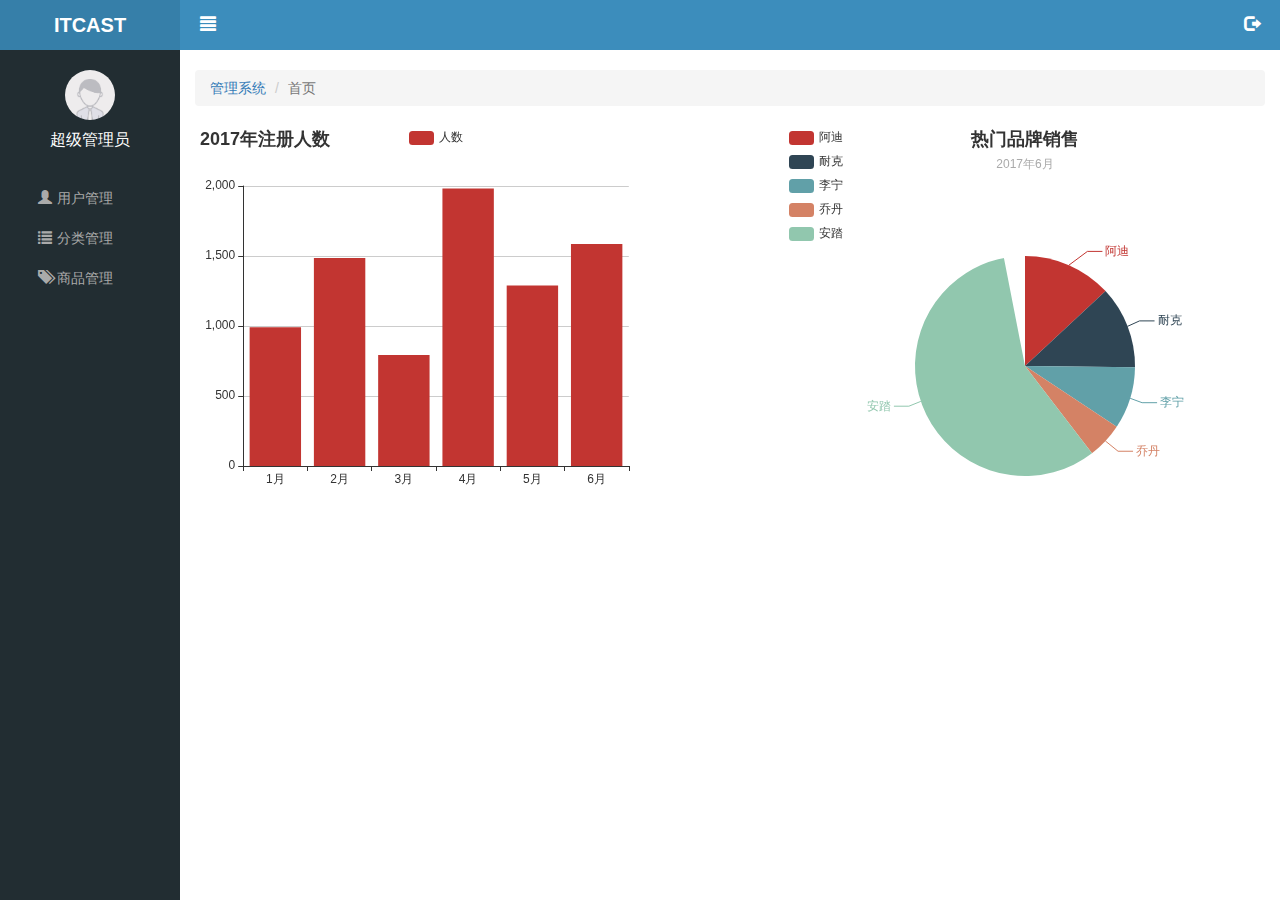
<file: public/back/index.html>
<!DOCTYPE html>
<html>
<head lang="en">
  <meta charset="UTF-8">
  <title>乐淘管理系统--首页</title>
  <link rel="stylesheet" href="lib/bootstrap/css/bootstrap.css"/>
  <link rel="stylesheet" href="lib/bootstrap-validator/css/bootstrapValidator.css">
  <link rel="stylesheet" href="lib/nprogress/nprogress.css">

  <link rel="stylesheet" href="css/common.css"/>
</head>
<body>

  <div class="lt_aside">
    <div class="brand">
      <a href="index.html">ITCAST</a>
    </div>
    <div class="user">
      <img src="./images/default.png" alt="">
      <p>超级管理员</p>
    </div>
    <div class="menu">
      <ul>
        <li class="col-xs-offset-2">
          <a href="user.html">
            <span class="glyphicon glyphicon-user"></span>用户管理
          </a>
        </li>
        <li class="col-xs-offset-2">
          <a href="#">
            <span class="glyphicon glyphicon-list"></span>分类管理
          </a>
          <div class="submenu col-xs-offset-2" style="display: none;">
            <a href="first.html">一级分类</a>
            <a href="second.html">二级分类</a>
          </div>
        </li>
        <li class="col-xs-offset-2">
          <a href="product.html">
            <span class="glyphicon glyphicon-tags"></span>商品管理
          </a>
        </li>
      </ul>
    </div>
  </div>

  <div class="lt_main">
    <div class="top">
      <a href="javascript:;" class="pull-left btn_menu">
          <span class="glyphicon glyphicon-align-justify"></span>
      </a>
      <a href="javascript:;" class="pull-right btn_logout">
          <span class="glyphicon glyphicon-log-out"></span>
      </a>
    </div>
    <div class="container-fluid">
        <ol class="breadcrumb">
            <li><a href="#">管理系统</a></li>
            <li class="active">首页</li>
          </ol>
        <div class="content">
      <div class="pic_left pull-left"></div>
      <div class="pic_right pull-right"></div>
    </div>  
    </div>
    
  </div>
   
  <div class="modal fade" tabindex="-1" id="logoutModal">
      <div class="modal-dialog">
        <div class="modal-content">
          <div class="modal-header">
            <button type="button" class="close" data-dismiss="modal"><span>&times;</span></button>
            <h4 class="modal-title">温馨提示</h4>
          </div>
          <div class="modal-body">
              <p class="text-danger">
                  <span class="glyphicon glyphicon-info-sign"></span>
                  您确定要退出后台管理系统吗？
                </p>
          </div>
          <div class="modal-footer">
            <button type="button" class="btn btn-default" data-dismiss="modal">取消</button>
            <button type="button" class="btn btn-primary btn_confirm">确定</button>
          </div>
        </div>
      </div>
    </div>

<script src="lib/jquery/jquery.js"></script>
<script src="lib/bootstrap/js/bootstrap.js"></script>
<script src="lib/bootstrap-validator/js/bootstrapValidator.min.js"></script>
<script src="lib/echarts/echarts.min.js"></script>


<script src="js/common.js"></script>
<script src="js/index.js"></script>
</body>
</html>
</file>
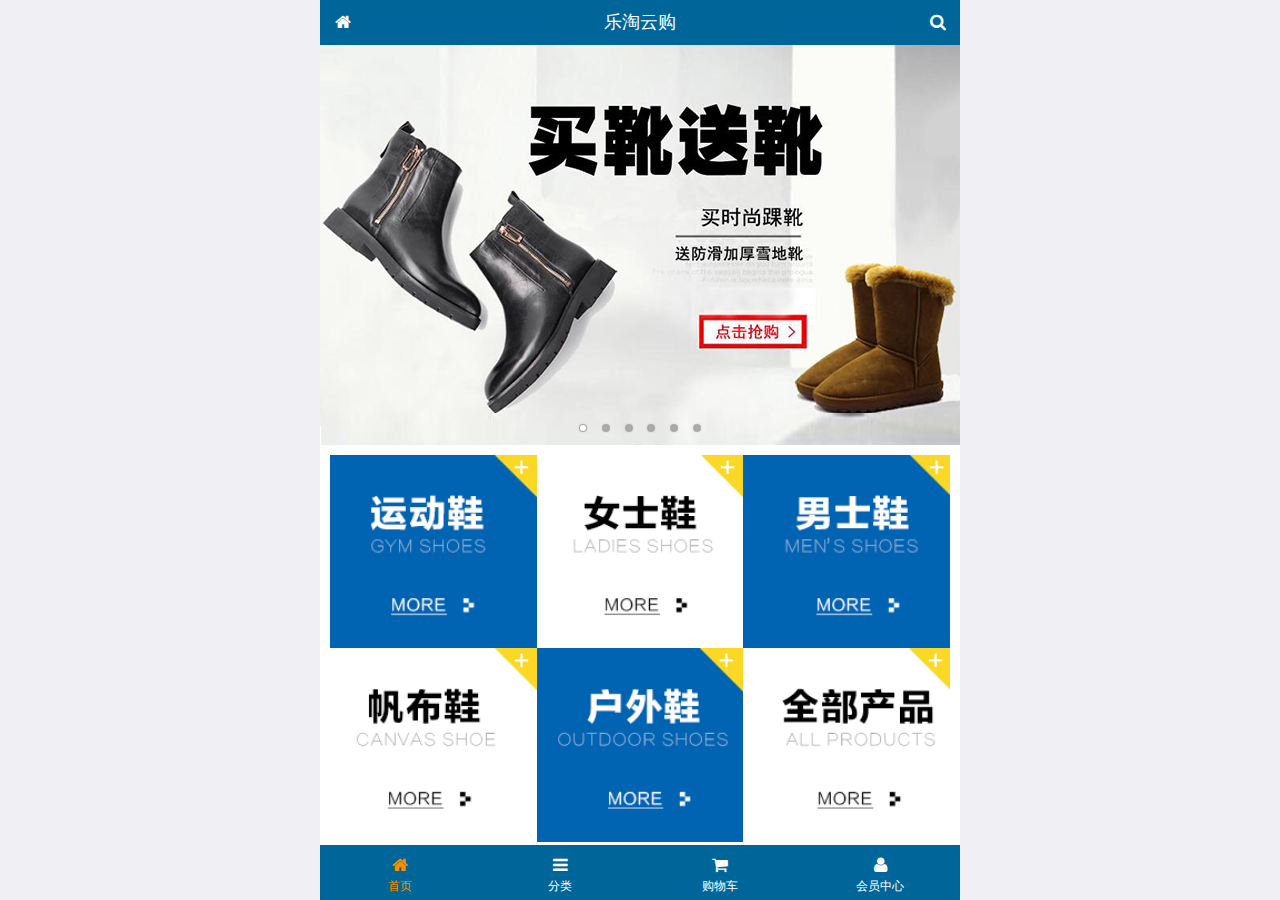
<file: public/front/index.html>
<!DOCTYPE html>
<html lang="en">
<head>
    <meta charset="UTF-8">
    <meta name="viewport" content="width=device-width, initial-scale=1.0">
    <meta http-equiv="X-UA-Compatible" content="ie=edge">
    <title>乐淘商城---首页</title>
    <link rel="icon" href="favicon.ico" type="image/x-icon">
    <link rel="stylesheet" href="lib/mui/css/mui.css">
    <link rel="stylesheet" href="lib/fa/css/font-awesome.css">
    <link rel="stylesheet" href="css/common.css">
    <link rel="stylesheet" href="css/index.css">
</head>
<body>
    <div class="lt_container">
        <!-- 顶部通栏 -->
        <div class="lt_header">
            <a href="index.html" class="icon_left">
                <span class="fa fa-home"></span>
            </a>
            <h4>乐淘云购</h4>
            <a href="search.html" class="icon_right">
                <span class="fa fa-search"></span>
            </a>
        </div>

        <!-- 中间内容部分 -->
        <div class="lt_content">
            <div class="mui-scroll-wrapper">
                <div class="mui-scroll">
                    <!-- 轮播图部分 -->
                    <div class="mui-slider">
                        <div class="mui-slider-group mui-slider-loop">
                            <div class="mui-slider-item mui-slider-item-duplicate"><a href="#"><img src="images/banner6.png"></a></div>
                            <div class="mui-slider-item"><a href="#"><img src="images/banner1.png"></a></div>
                            <div class="mui-slider-item"><a href="#"><img src="images/banner2.png"></a></div> 
                            <div class="mui-slider-item"><a href="#"><img src="images/banner3.png"></a></div>
                            <div class="mui-slider-item"><a href="#"><img src="images/banner4.png"></a></div>  
                            <div class="mui-slider-item"><a href="#"><img src="images/banner5.png"></a></div> 
                            <div class="mui-slider-item"><a href="#"><img src="images/banner6.png"></a></div>   
                            <div class="mui-slider-item mui-slider-item-duplicate"><a href="#"><img src="images/banner1.png"></a></div>
                        </div>
                        <div class="mui-slider-indicator">
                            <div class="mui-indicator mui-active"></div>
                            <div class="mui-indicator"></div>
                            <div class="mui-indicator"></div>
                            <div class="mui-indicator"></div>
                            <div class="mui-indicator"></div>
                            <div class="mui-indicator"></div>
                        </div>
                    </div>
                    <!-- 导航栏 -->
                    <div class="nav">
                        <ul class="mui-clearfix">
                            <li><a href="#"><img src="images/nav1.png" alt=""></a></li>
                            <li><a href="#"><img src="images/nav2.png" alt=""></a></li>
                            <li><a href="#"><img src="images/nav3.png" alt=""></a></li>
                            <li><a href="#"><img src="images/nav4.png" alt=""></a></li>
                            <li><a href="#"><img src="images/nav5.png" alt=""></a></li>
                            <li><a href="#"><img src="images/nav6.png" alt=""></a></li>
                        </ulclass>
                    </div>
                    <!-- 商品列表 -->
                    <div class="product">
                        <a href="#" class="item">
                            <img src="images/product.jpg" alt="">
                            <p class="mui-ellipsis-2">adidas阿迪达斯 男式 场下休闲篮球鞋S83700 adidas阿迪达斯 男式</p>
                            <p>
                                <span class="price">&yen;560</span>
                                <span class="oldPrice">&yen;580</span>
                            </p>
                            <button class="mui-btn-blue">立即购买</button>
                        </a>
                        <a href="#" class="item">
                            <img src="images/product.jpg" alt="">
                            <p class="mui-ellipsis-2">adidas阿迪达斯 男式 场下休闲篮球鞋S83700 adidas阿迪达斯 男式</p>
                            <p>
                                <span class="price">&yen;560</span>
                                <span class="oldPrice">&yen;580</span>
                            </p>
                            <button class="mui-btn-blue">立即购买</button>
                        </a>
                        <a href="#" class="item">
                            <img src="images/product.jpg" alt="">
                            <p class="mui-ellipsis-2">adidas阿迪达斯 男式 场下休闲篮球鞋S83700 adidas阿迪达斯 男式</p>
                            <p>
                                <span class="price">&yen;560</span>
                                <span class="oldPrice">&yen;580</span>
                            </p>
                            <button class="mui-btn-blue">立即购买</button>
                        </a>
                        <a href="#" class="item">
                            <img src="images/product.jpg" alt="">
                            <p class="mui-ellipsis-2">adidas阿迪达斯 男式 场下休闲篮球鞋S83700 adidas阿迪达斯 男式</p>
                            <p>
                                <span class="price">&yen;560</span>
                                <span class="oldPrice">&yen;580</span>
                                        </p>
                            <button class="mui-btn-blue">立即购买</button>
                        </a>
                    </div>
                </div>
            </div>
        </div>

        <!-- 底部固定栏 -->
        <div class="lt_footer">
            <ul class="mui-clearfix">
                <li class="active">
                    <a href="index.html">
                        <span class="fa fa-home"></span>
                        <p>首页</p>
                    </a>
                </li>
                <li>
                    <a href="category.html">
                        <span class="fa fa-bars"></span>
                        <p>分类</p>
                    </a>
                </li>
                <li>
                    <a href="shoppingcart.html">
                        <span class="fa fa-shopping-cart"></span>
                        <p>购物车</p>
                    </a>
                </li>
                <li>
                    <a href="userinfo.html">
                        <span class="fa fa-user"></span>
                        <p>会员中心</p>
                    </a>
                </li>
            </ul>
        </div>
    </div>
    
    <script src="lib/mui/js/mui.js"></script>

    <script src="js/common.js"></script>
</body>
</html>
</file>
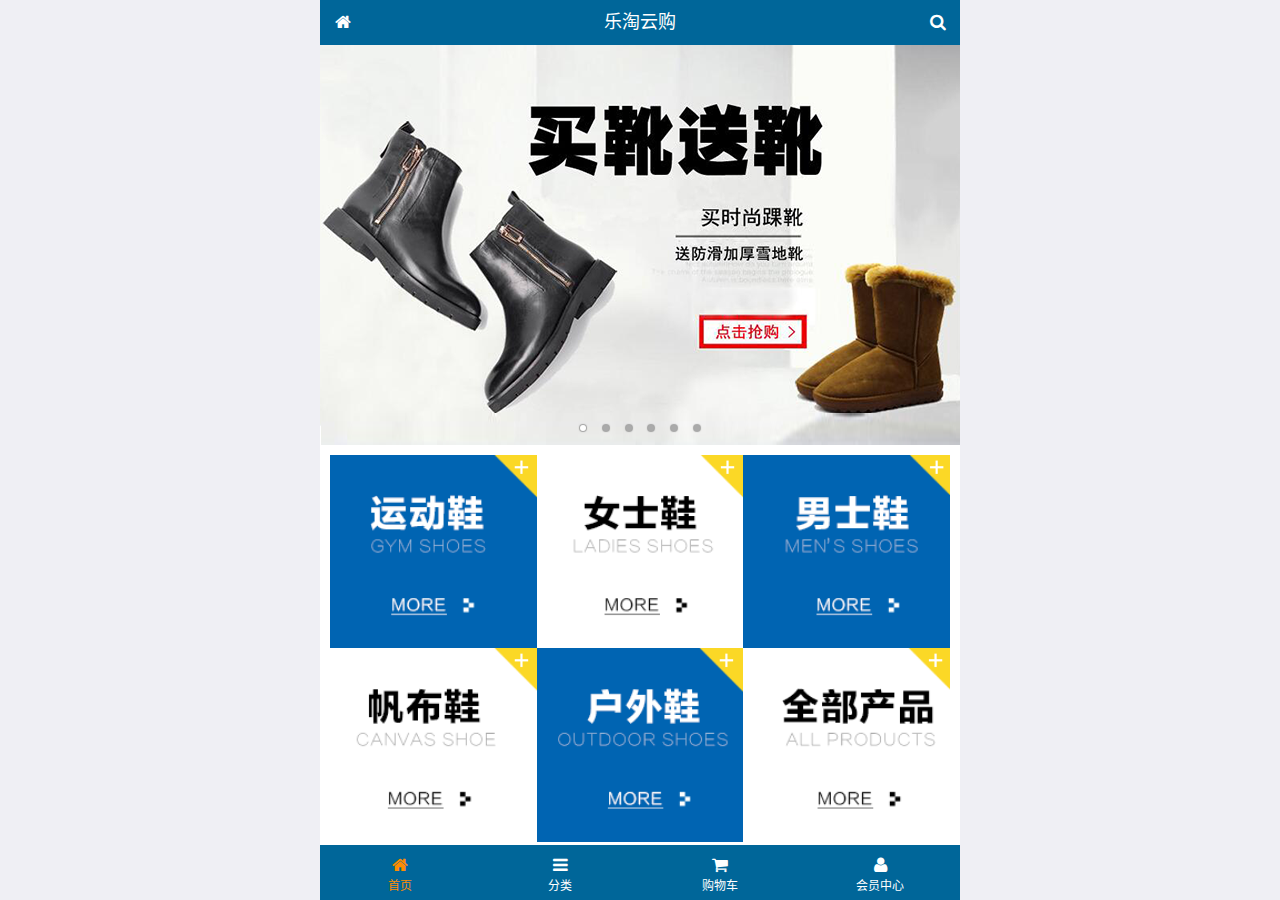
<file: public/front1/index.html>
<!DOCTYPE html>
<html lang="zh-CN">
<head>
  <meta charset="UTF-8">
  <meta name="viewport"
        content="width=device-width, user-scalable=no, initial-scale=1.0, maximum-scale=1.0, minimum-scale=1.0">
  <title>乐淘商城-首页</title>
  <link rel="icon" href="favicon.ico" type="image/x-icon">

  <link rel="stylesheet" href="lib/mui/css/mui.css">
  <link rel="stylesheet" href="lib/fa/css/font-awesome.css">
  <link rel="stylesheet" href="css/common.css">
  <link rel="stylesheet" href="css/index.css">

</head>
<body>


<div class="lt_container">
  <div class="lt_header">
  
    <a href="index.html" class="icon_left"><span class="fa fa-home"></span></a>
    <h4>乐淘云购</h4>
    <a href="search.html" class="icon_right"><span class="fa fa-search"></span></a>
  </div>

  <div class="lt_content">

    <!--mui-scroll-wrapper-->
    <div class="mui-scroll-wrapper">
      <div class="mui-scroll">
        <!--这里放置真实显示的DOM内容-->

        <!--轮播图-->
        <div class="mui-slider">
          <div class="mui-slider-group mui-slider-loop">
            <div class="mui-slider-item mui-slider-item-duplicate"><a href="#"><img src="images/banner6.png" /></a></div>
            <div class="mui-slider-item"><a href="#"><img src="images/banner1.png" /></a></div>
            <div class="mui-slider-item"><a href="#"><img src="images/banner2.png" /></a></div>
            <div class="mui-slider-item"><a href="#"><img src="images/banner3.png" /></a></div>
            <div class="mui-slider-item"><a href="#"><img src="images/banner4.png" /></a></div>
            <div class="mui-slider-item"><a href="#"><img src="images/banner5.png" /></a></div>
            <div class="mui-slider-item"><a href="#"><img src="images/banner6.png" /></a></div>
            <div class="mui-slider-item mui-slider-item-duplicate"><a href="#"><img src="images/banner1.png" /></a></div>
          </div>
          <!--小圆点-->
          <div class="mui-slider-indicator">
            <div class="mui-indicator mui-active"></div>
            <div class="mui-indicator"></div>
            <div class="mui-indicator"></div>
            <div class="mui-indicator"></div>
            <div class="mui-indicator"></div>
            <div class="mui-indicator"></div>
          </div>
        </div>


        <!--导航-->
        <div class="lt_nav">
          <ul class="mui-clearfix">
            <li><a href="#"><img src="images/nav1.png" alt=""></a></li>
            <li><a href="#"><img src="images/nav2.png" alt=""></a></li>
            <li><a href="#"><img src="images/nav3.png" alt=""></a></li>
            <li><a href="#"><img src="images/nav4.png" alt=""></a></li>
            <li><a href="#"><img src="images/nav5.png" alt=""></a></li>
            <li><a href="#"><img src="images/nav6.png" alt=""></a></li>
          </ul>
        </div>


        <!--商品区-->
        <div class="lt_product">
          <a href="#" class="item">
            <img src="images/product.jpg" alt="">
            <p class="mui-ellipsis-2">adidas阿迪达斯 男式 场下休闲篮球鞋S83700 adidas阿迪达斯 男式</p>
            <p>
              <span class="price">&yen;560</span>
              <span class="oldPrice">&yen;580</span>
            </p>
            <button class="mui-btn-blue">立即购买</button>
          </a>
          <a href="#" class="item">
            <img src="images/product.jpg" alt="">
            <p class="mui-ellipsis-2">adidas阿迪达斯 男式 场下休闲篮球鞋S83700 adidas阿迪达斯 男式</p>
            <p>
              <span class="price">&yen;560</span>
              <span class="oldPrice">&yen;580</span>
            </p>
            <button class="mui-btn-blue">立即购买</button>
          </a>
          <a href="#" class="item">
            <img src="images/product.jpg" alt="">
            <p class="mui-ellipsis-2">adidas阿迪达斯 男式 场下休闲篮球鞋S83700 adidas阿迪达斯 男式</p>
            <p>
              <span class="price">&yen;560</span>
              <span class="oldPrice">&yen;580</span>
            </p>
            <button class="mui-btn-blue">立即购买</button>
          </a>
          <a href="#" class="item">
            <img src="images/product.jpg" alt="">
            <p class="mui-ellipsis-2">adidas阿迪达斯 男式 场下休闲篮球鞋S83700 adidas阿迪达斯 男式</p>
            <p>
              <span class="price">&yen;560</span>
              <span class="oldPrice">&yen;580</span>
            </p>
            <button class="mui-btn-blue">立即购买</button>
          </a>
        </div>


      </div>
    </div>



  </div>


  <div class="lt_footer">
    <ul class="mui-clearfix">
      <li class="now">
        <a href="index.html">
          <span class="fa fa-home"></span>
          <p>首页</p>
        </a>
      </li>
      <li>
        <a href="category.html">
          <span class="fa fa-bars"></span>
          <p>分类</p>
        </a>
      </li>
      <li>
        <a href="cart.html">
          <span class="fa fa-shopping-cart"></span>
          <p>购物车</p>
        </a>
      </li>
      <li>
        <a href="user.html">
          <span class="fa fa-user"></span>
          <p>会员中心</p>
        </a>
      </li>
    </ul>
  </div>
</div>


<script src="lib/mui/js/mui.js"></script>
<script src="js/common.js"></script>

</body>
</html>
</file>
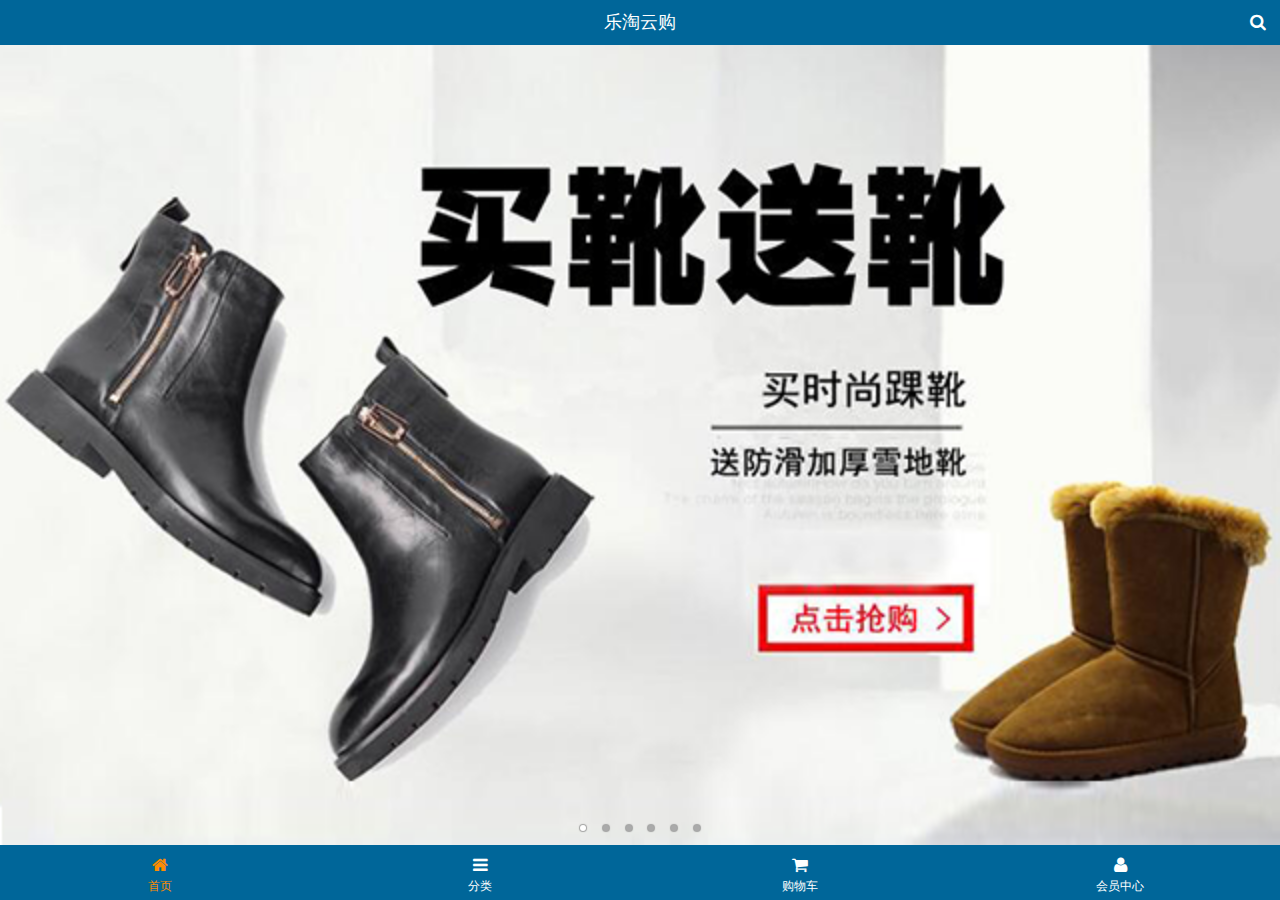
<file: public/mobile/index.html>
<!DOCTYPE html>
<html>
<head lang="en">
    <meta charset="UTF-8">
    <meta name="viewport" content="width=device-width,initial-scale=1.0,user-scalable=0"/>
    <title>乐淘首页</title>
    <link type="image/x-icon" rel="shortcut icon" href="images/favicon.ico">
    <link rel="stylesheet" href="assets/mui/css/mui.css"/>
    <link rel="stylesheet" href="assets/fa/css/font-awesome.min.css"/>
    <link rel="stylesheet" href="css/common.css"/>
    <link rel="stylesheet" href="css/index.css"/>
</head>
<body>
    <div class="lt_container">
        <header class="lt_topBar">
            <h3>乐淘云购</h3>
            <a class="btn_right" href="search.html"><span class="fa fa-search"></span></a>
        </header>
        <div class="lt_content">
            <div class="lt_wrapper">
                <div class="mui-scroll-wrapper">
                    <div class="mui-scroll">
                        <!--轮播图-->
                        <div class="mui-slider">
                            <div class="mui-slider-group mui-slider-loop">
                                <div class="mui-slider-item mui-slider-item-duplicate"><a href="#"><img src="images/banner6.png" /></a></div>
                                <div class="mui-slider-item mui-active"><a href="#"><img src="images/banner1.png" /></a></div>
                                <div class="mui-slider-item"><a href="#"><img src="images/banner2.png" /></a></div>
                                <div class="mui-slider-item"><a href="#"><img src="images/banner3.png" /></a></div>
                                <div class="mui-slider-item"><a href="#"><img src="images/banner4.png" /></a></div>
                                <div class="mui-slider-item"><a href="#"><img src="images/banner5.png" /></a></div>
                                <div class="mui-slider-item"><a href="#"><img src="images/banner6.png" /></a></div>
                                <div class="mui-slider-item mui-slider-item-duplicate"><a href="#"><img src="images/banner1.png" /></a></div>
                            </div>
                            <div class="mui-slider-indicator">
                                <div class="mui-indicator mui-active"></div>
                                <div class="mui-indicator"></div>
                                <div class="mui-indicator"></div>
                                <div class="mui-indicator"></div>
                                <div class="mui-indicator"></div>
                                <div class="mui-indicator"></div>
                            </div>
                        </div>
                        <!--导航栏-->
                        <nav class="lt_nav">
                            <a href="#"><img src="images/nav1.png" alt=""/></a>
                            <a href="#"><img src="images/nav2.png" alt=""/></a>
                            <a href="#"><img src="images/nav3.png" alt=""/></a>
                            <a href="#"><img src="images/nav4.png" alt=""/></a>
                            <a href="#"><img src="images/nav5.png" alt=""/></a>
                            <a href="#"><img src="images/nav6.png" alt=""/></a>
                        </nav>
                        <!--商品区块-->
                        <div class="lt_product">
                            <a class="item" href="#">
                                <img src="images/product.jpg" alt=""/>
                                <span class="mui-ellipsis-2 mui-text-left">adidas阿迪达斯 男式 场下休闲篮球鞋S83700 </span>
                                <p><span>&yen;560.00</span> <span>&yen;560.00</span></p>
                                <button class="mui-btn-blue">立即购买</button>
                            </a>
                            <a class="item" href="#">
                                <img src="images/product.jpg" alt=""/>
                                <span class="mui-ellipsis-2 mui-text-left">adidas阿迪达斯 男式 场下休闲篮球鞋S83700 </span>
                                <p><span>&yen;560.00</span> <span>&yen;560.00</span></p>
                                <button class="mui-btn-blue">立即购买</button>
                            </a>
                            <a class="item" href="#">
                                <img src="images/product.jpg" alt=""/>
                                <span class="mui-ellipsis-2 mui-text-left">adidas阿迪达斯 男式 场下休闲篮球鞋S83700 </span>
                                <p><span>&yen;560.00</span> <span>&yen;560.00</span></p>
                                <button class="mui-btn-blue">立即购买</button>
                            </a>
                            <a class="item" href="#">
                                <img src="images/product.jpg" alt=""/>
                                <span class="mui-ellipsis-2 mui-text-left">adidas阿迪达斯 男式 场下休闲篮球鞋S83700 </span>
                                <p><span>&yen;560.00</span> <span>&yen;560.00</span></p>
                                <button class="mui-btn-blue">立即购买</button>
                            </a>
                        </div>
                    </div>
                </div>
            </div>
        </div>
        <footer class="lt_tabBar">
            <ul>
                <li class="now"><a href="index.html"><span class="fa fa-home"></span><p>首页</p></a></li>
                <li><a href="category.html"><span class="fa fa-bars"></span><p>分类</p></a></li>
                <li><a href="cart.html"><span class="fa fa-shopping-cart"></span><p>购物车</p></a></li>
                <li><a href="user/index.html"><span class="fa fa-user"></span><p>会员中心</p></a></li>
            </ul>
        </footer>
    </div>
<script src="assets/mui/js/mui.js"></script>
<script src="js/common.js"></script>
<script src="js/index.js"></script>
</body>
</html>
</file>
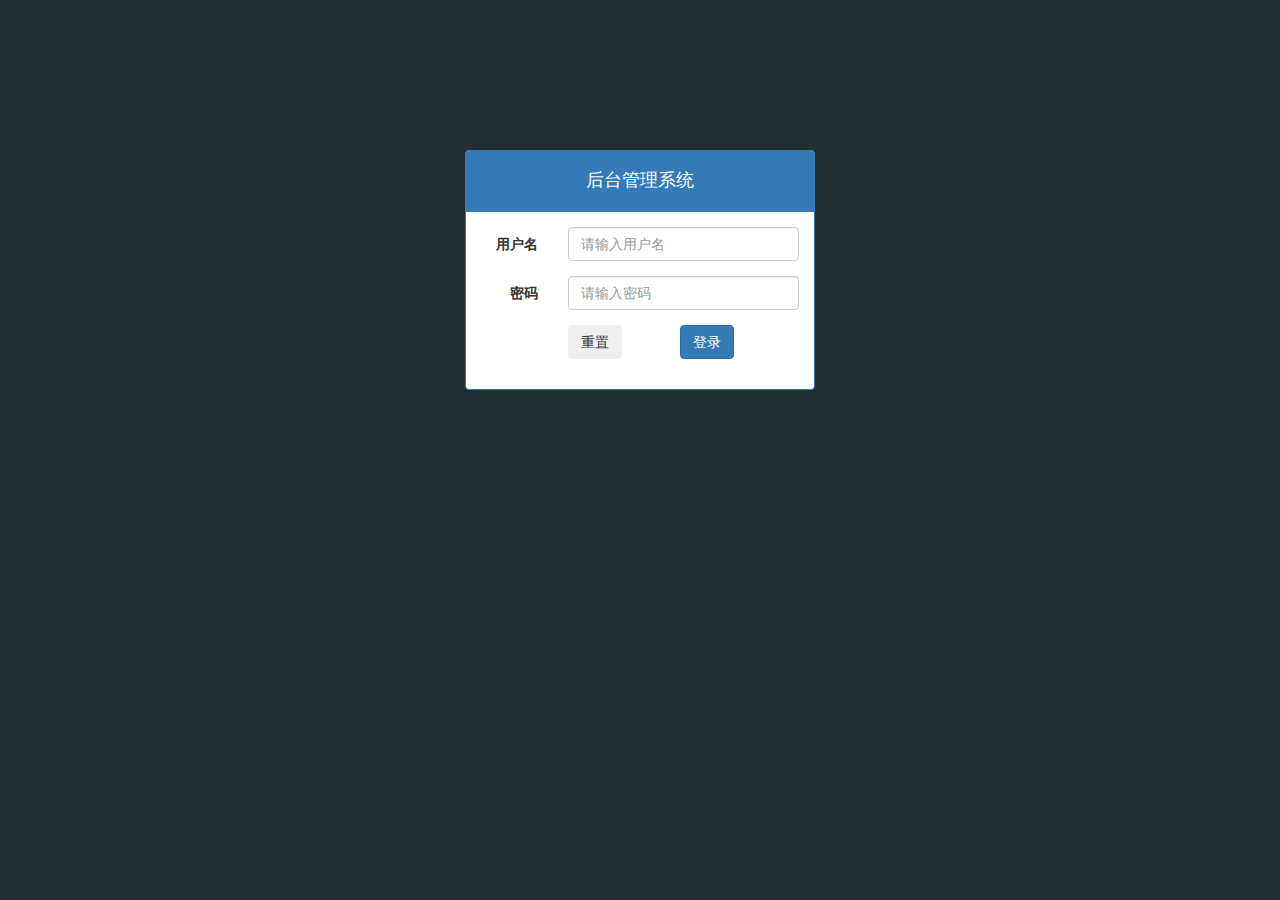
<file: public/back/login.html>
<!DOCTYPE html>
<html>
<head lang="en">
  <meta charset="UTF-8">
  <meta name="viewport"
        content="width=device-width, user-scalable=no, initial-scale=1.0, maximum-scale=1.0, minimum-scale=1.0"/>
  <title>乐淘管理系统--登录</title>
  <link rel="stylesheet" href="lib/bootstrap/css/bootstrap.css"/>
  <link rel="stylesheet" href="lib/bootstrap-validator/css/bootstrapValidator.css">
  <link rel="stylesheet" href="lib/nprogress/nprogress.css">
  <link rel="stylesheet" href="css/common.css"/>
</head>
<body class="login_bg">
    <div class="container">
        <div class="col-md-4 col-md-offset-4">
         <div class="panel panel-primary  mt_150">
            <div class="panel-heading">
              <h4>后台管理系统</h4>
            </div>
            <div class="panel-body">
              <form class="form-horizontal">
                <div class="form-group">
                  <label for="username" class="col-sm-3 control-label">用户名</label>
                  <div class="col-sm-9">
                    <input type="text" name="username" class="form-control" id="username" autocomplete="off" placeholder="请输入用户名">
                  </div>
                </div>
                <div class="form-group">
                  <label for="userpass" class="col-sm-3 control-label">密码</label>
                  <div class="col-sm-9">
                    <input type="password" name="password" class="form-control" id="userpass" autocomplete="off" placeholder="请输入密码">
                  </div>
                </div>
                <div class="form-group">
                  <div class="col-sm-offset-3 col-sm-9">
                    <button type="reset" class="btn pull-left">重置</button>
                    <button type="submit" class="btn btn-primary col-sm-offset-3">登录</button>
                  </div>
                </div>
              </form>
            </div>
          </div>
        </div>
      </div>
    </div>


<script src="lib/jquery/jquery.js"></script>
<script src="lib/bootstrap/js/bootstrap.js"></script>
<script src="lib/bootstrap-validator/js/bootstrapValidator.min.js"></script>
<script src="js/common.js"></script>
<script src="js/login.js"></script>
</body>
</html>
</file>
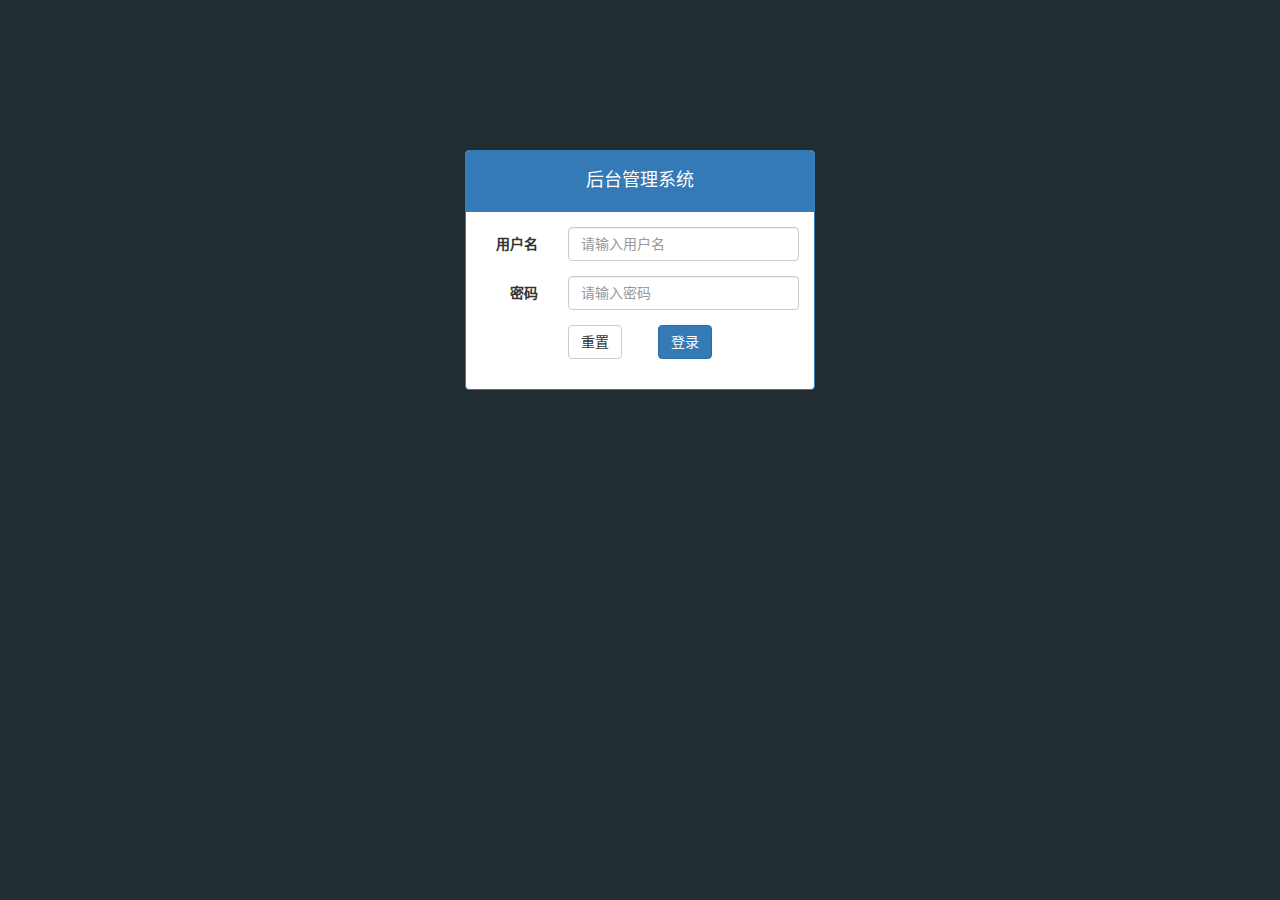
<file: public/back1/login.html>
<!DOCTYPE html>
<html lang="zh-CN">
<head>
  <meta charset="UTF-8">
  <title>乐淘管理系统-登录</title>
  <link rel="stylesheet" href="lib/bootstrap/css/bootstrap.min.css">
  <link rel="stylesheet" href="lib/bootstrap-validator/css/bootstrapValidator.min.css">
  <link rel="stylesheet" href="lib/nprogress/nprogress.css">
  <link rel="stylesheet" href="css/common.css">
</head>
<body class="login_bg">

<div class="container">
  <div class="col-md-4 col-md-offset-4">
    <div class="panel panel-primary mt_150">
      <div class="panel-heading">
        <h4>后台管理系统</h4>
      </div>
      <div class="panel-body">
        <form class="form-horizontal">
          <div class="form-group">
            <label for="username" class="col-sm-3 control-label">用户名</label>
            <div class="col-sm-9">
              <input type="text" name="username" class="form-control" autocomplete="off" id="username" placeholder="请输入用户名">
            </div>
          </div>
          <div class="form-group">
            <label for="password" class="col-sm-3 control-label">密码</label>
            <div class="col-sm-9">
              <input type="password" name="password" class="form-control" id="password" placeholder="请输入密码">
            </div>
          </div>
          <div class="form-group">
            <div class="col-sm-offset-3 col-sm-6">
              <button type="reset" class="btn btn-default pull-left">重置</button>
              <button type="submit" class="btn btn-primary pull-right">登录</button>
            </div>
          </div>
        </form>
      </div>
    </div>
  </div>
</div>


<script src="lib/jquery/jquery.min.js"></script>
<script src="lib/bootstrap/js/bootstrap.min.js"></script>
<script src="lib/bootstrap-validator/js/bootstrapValidator.min.js"></script>
<script src="lib/nprogress/nprogress.js"></script>
<script src="js/common.js"></script>
<script src="js/login.js"></script>
</body>
</html>
</file>
<file: public/back/lib/nprogress/nprogress.css>
/* Make clicks pass-through */
#nprogress {
  pointer-events: none;
}

#nprogress .bar {
  background: greenyellow;

  position: fixed;
  z-index: 10000;
  top: 0;
  left: 0;

  width: 100%;
  height: 2px;
}

/* Fancy blur effect */
#nprogress .peg {
  display: block;
  position: absolute;
  right: 0px;
  width: 100px;
  height: 100%;
  box-shadow: 0 0 10px #29d, 0 0 5px #29d;
  opacity: 1.0;

  -webkit-transform: rotate(3deg) translate(0px, -4px);
      -ms-transform: rotate(3deg) translate(0px, -4px);
          transform: rotate(3deg) translate(0px, -4px);
}

/* Remove these to get rid of the spinner */
#nprogress .spinner {
  display: block;
  position: fixed;
  z-index: 1031;
  top: 15px;
  right: 15px;
}

#nprogress .spinner-icon {
  width: 18px;
  height: 18px;
  box-sizing: border-box;

  border: solid 2px transparent;
  border-top-color: #29d;
  border-left-color: #29d;
  border-radius: 50%;

  -webkit-animation: nprogress-spinner 400ms linear infinite;
          animation: nprogress-spinner 400ms linear infinite;
}

.nprogress-custom-parent {
  overflow: hidden;
  position: relative;
}

.nprogress-custom-parent #nprogress .spinner,
.nprogress-custom-parent #nprogress .bar {
  position: absolute;
}

@-webkit-keyframes nprogress-spinner {
  0%   { -webkit-transform: rotate(0deg); }
  100% { -webkit-transform: rotate(360deg); }
}
@keyframes nprogress-spinner {
  0%   { transform: rotate(0deg); }
  100% { transform: rotate(360deg); }
}
</file>
<file: public/back/css/common.css>
@charset "UTF-8";
html, body {
    height: 100%;
}
* {
    margin: 0;
    padding: 0;
    list-style: none;
}
a {
    text-decoration: none;
}
a:link, a:visited, a:hover, a:active {
    text-decoration: none;
}

.table.table-bordered td,
.table.table-bordered th{
    text-align: center;
    vertical-align: middle;
}

.login_bg {
    background-color:#222d32;
}
.mt_150 {
    margin-top: 150px;
}
.mb_20 {
    margin-bottom: 20px;
}
.panel-heading h4 {
    text-align: center;
}


/* 首页 */
.lt_aside {
    width: 180px;
    height: 100%;
    background: #222d32;
    position: absolute;
}
.lt_aside.now {
    left: -180px;
}
.lt_aside .brand {
    height: 50px;
    background-color: #367fa9;
} 
.lt_aside .brand a {
    display: block;
    color: #fff;
    text-align: center;
    line-height: 50px;
    font-size: 20px;
    font-weight: bold;
    background-color: transparent;
}

.lt_aside .user {
    width: 180px;
    height: 100px;
}
.lt_aside .user img {
    width: 50px;
    height: 50px;
    line-height: 40px;
    border-radius: 50%;
    display: block;
    margin: 20px auto 0;
}
.lt_aside .user p {
    height: 40px;
    line-height: 40px;
    text-align: center;
    color: #fff;
    font-size: 16px;
}

.lt_aside .menu {
    width: 180px;
}
.lt_aside .menu ul li a {
    font-size: 14px;
    color: #aaa;
    height: 40px;
    line-height: 40px;
    padding: 5px;
    border: 3px solid transparent;
}
.lt_aside .menu ul li a span {
    font-size: 14px;
    color: #aaa;
    padding-right: 5px;
}
.lt_aside .menu ul li a {
    display: block;
}

.lt_main {
    height: 100%;
    padding-left: 180px;
}
.lt_main .top {
    height: 50px;
    background-color: #3c8dbc;
    padding: 0 20px;
    line-height: 50px;
    margin-bottom: 20px;
}
.lt_main .top.now {
    padding-left: 20px;
}
.lt_main .top a {
    font-size: 16px;
    color: #fff;
}

.pic_left,
.pic_right {
    width: 45%;
    height: 400px;
}

.text-right {
    text-align: right;
}
</file>
<file: public/front/css/common.css>
html,
body {
    height: 100%;
}
* {
    margin: 0;
    padding: 0;
    list-style: none;
}
img {
    width: 100%;
    display: block;
}

/* 全局容器 */
.lt_container {
    width: 100%;
    height: 100%;
    position: relative;
    padding-top: 45px;
    padding-bottom: 55px;
    margin: 0 auto;
    max-width: 640px;
    min-width: 320px;
    background-color: #fff;
}
/* 头部 */
.lt_header {
    width: 100%;
    height: 45px;
    background-color: #069;
    line-height: 45px;
    text-align: center;
    position: absolute;
    top: 0;
}
.lt_header .icon_left,
.lt_header .icon_right {
    width: 45px;
    height: 45px;
    position: absolute;
    top: 0;
    color: #fff;
}
.lt_header .icon_left {
    left: 0;
}
.lt_header .icon_right {
    right: 0;
}
.lt_header h4 {
    text-align: center;
    font-weight: 400;
    line-height: 45px;
    color: #fff;
    margin: 0;
}
/* 底部 */
.lt_footer {
    width: 100%;
    height: 55px;
    position: absolute;
    bottom: 0;
    background-color:#069;
    overflow: hidden;
}
.lt_footer li {
    float: left;
    text-align: center; 
    width: 25%;
    padding: 10px 0;
    color: #fff;
}

.lt_footer li.active a {
    color: darkorange;
}
.lt_footer li.active p{
    color: darkorange;
}
.lt_footer li a{
    color: #fff;
}
.lt_footer li p{
    color: #fff;
    font-size: 12px;
    margin: 0;
}
/* 中间部分 */
.lt_content {
    width: 100%;
    height: 100%;
    position: relative;
    overflow: hidden;
}

/* 商品列表 */
.product {
    padding: 10px;
}
.product .item {
    border: 1px solid #ccc;
    width: 48%;
    float: left;
    text-align: center;
    padding: 10px 0;
    margin-bottom: 10px;
}
.product .item:nth-child(odd) {
    margin-right: 4%;
}
.product .item .proName {
    height: 40px;
}
.product .item .price {
    color: red;
}
.product .item .oldPrice {
    text-decoration: line-through;
}
</file>
<file: public/front/css/index.css>
.nav {
    padding: 10px;
}
.nav li {
    float: left;
    width: 33.33%;
}
</file>
<file: public/front1/css/common.css>
@charset "UTF-8";
html, body {
  height: 100%;
}


* {
  margin: 0;
  padding: 0;
  list-style: none;
}

/*让所有图片默认都是100%*/
img {
  width: 100%;
  display: block;
}

.lt_container {
  width: 100%;
  height: 100%;
  background-color: #fff;
  max-width: 640px;
  min-width: 320px;
  margin: 0 auto;
  position: relative;
  padding-top: 45px;
  padding-bottom: 55px;
}

.lt_header {
  width: 100%;
  height: 45px;
  background-color: #069;
  position: absolute;
  top: 0;
}

.lt_header .icon_left,
.lt_header .icon_right {
  height: 45px;
  width: 45px;
  position: absolute;
  top: 0;
  color: #fff;
  text-align: center;
  line-height: 45px;
}

.lt_header .icon_left {
  left: 0;
}


.lt_header .icon_right {
  right: 0;
}

.lt_header h4 {
  text-align: center;
  color: #fff;
  line-height: 45px;
  font-weight: 400;
  margin: 0;
}

.lt_content {
  width: 100%;
  height: 100%;
  position: relative;
  overflow: hidden;

}

.lt_footer {
  width: 100%;
  height: 55px;
  background-color: #069;
  position: absolute;
  bottom: 0;
  overflow: hidden;
}

.lt_footer li {
  float: left;
  width: 25%;
  text-align: center;
  padding: 10px 0;
  color: #fff;
}

.lt_footer li.now a {
  color: darkorange;
}

.lt_footer li.now p {
  color: darkorange;
}

.lt_footer li a {
  color: #fff;
}

.lt_footer li p {
  color: #fff;
  font-size: 12px;
  margin: 0;
}



/*商品样式*/
.lt_product {
  padding: 10px;
}

.lt_product .item {
  border: 1px solid #ccc;
  width: 48%;
  float: left;
  text-align: center;
  padding: 10px 0;
  margin-bottom: 10px;
}

.lt_product .item:nth-child(odd){
  margin-right: 4%;
}

.lt_product .item .proName {
  height: 40px;
}

.lt_product .item .price {
  color: red;
}

.lt_product .item .oldPrice {
  text-decoration: line-through;
}



/*搜索框样式*/
.lt_search {
  padding: 10px;
  position: relative;
}

.lt_search input {
  width: 100%;
  height: 34px;
  border: 1px solid #007aff;
  font-size: 12px;
  border-radius: 5px;
  margin: 0;
}

.lt_search button {
  position: absolute;
  top: 10px;
  right: 10px;
  border-radius: 0 5px 5px 0;
}
</file>
<file: public/front1/css/index.css>
@charset "UTF-8";

/*导航*/
.lt_nav {
  padding: 10px;
}

.lt_nav li {
  float: left;
  width: 33.33%;
}
</file>
<file: public/mobile/css/index.css>
/*������*/
.lt_nav{
    margin-top: 10px;
    padding: 0 10px;
}
.lt_nav a{
    float: left;
    width: 33.3333%;
}
.lt_nav a img{
    width: 100%;
    display: block;
}
</file>
<file: public/back1/lib/nprogress/nprogress.css>
/* Make clicks pass-through */
#nprogress {
  pointer-events: none;
}

#nprogress .bar {
  background: greenyellow;

  position: fixed;
  z-index: 10000;
  top: 0;
  left: 0;

  width: 100%;
  height: 2px;
}

/* Fancy blur effect */
#nprogress .peg {
  display: block;
  position: absolute;
  right: 0px;
  width: 100px;
  height: 100%;
  box-shadow: 0 0 10px #29d, 0 0 5px #29d;
  opacity: 1.0;

  -webkit-transform: rotate(3deg) translate(0px, -4px);
      -ms-transform: rotate(3deg) translate(0px, -4px);
          transform: rotate(3deg) translate(0px, -4px);
}

/* Remove these to get rid of the spinner */
#nprogress .spinner {
  display: block;
  position: fixed;
  z-index: 1031;
  top: 15px;
  right: 15px;
}

#nprogress .spinner-icon {
  width: 18px;
  height: 18px;
  box-sizing: border-box;

  border: solid 2px transparent;
  border-top-color: #29d;
  border-left-color: #29d;
  border-radius: 50%;

  -webkit-animation: nprogress-spinner 400ms linear infinite;
          animation: nprogress-spinner 400ms linear infinite;
}

.nprogress-custom-parent {
  overflow: hidden;
  position: relative;
}

.nprogress-custom-parent #nprogress .spinner,
.nprogress-custom-parent #nprogress .bar {
  position: absolute;
}

@-webkit-keyframes nprogress-spinner {
  0%   { -webkit-transform: rotate(0deg); }
  100% { -webkit-transform: rotate(360deg); }
}
@keyframes nprogress-spinner {
  0%   { transform: rotate(0deg); }
  100% { transform: rotate(360deg); }
}
</file>
<file: public/back1/css/common.css>
@charset "UTF-8";
html,body {
  height: 100%;
}

* {
  margin: 0;
  padding: 0;
  list-style: none;
}

a {
  text-decoration: none;
}

a:link, a:visited, a:hover, a:active {
  text-decoration: none;
}


.table.table-bordered td {
  text-align: center;
  vertical-align: middle;
}

.login_bg {
  background-color: #222d32;
}

.mt_150 {
  margin-top: 150px;
}

.mb_20 {
  margin-bottom: 20px;
}

.panel h4 {
  text-align: center;
}


/*首页*/
.lt_aside {
  width: 180px;
  height: 100%;
  background-color: #222d32;
  position: fixed;
  left: 0;
  transition: all 1s;
  z-index: 999;
}

.lt_aside.now {
  left: -180px;
}

.lt_aside .brand a {
  display: block;
  width: 180px;
  height: 50px;
  background-color: #367fa9;
  color: #fff;
  text-align: center;
  line-height: 50px;
  font-size: 24px;
}

.lt_aside .user {
  width: 180px;
  height: 150px;
}

.lt_aside .user img {
  width: 80px;
  height: 80px;
  display: block;
  margin: 30px auto 0;
  border-radius: 50%;
}

.lt_aside .user p {
  height: 40px;
  line-height: 40px;
  color: #fff;
  text-align: center;
  font-size: 16px;
}


.lt_aside .nav a {
  display: block;
  height: 40px;
  line-height: 40px;
  color: #ddd;
  padding-left: 30px;
  border: 3px solid transparent;
}


.lt_aside .nav a.now {
  border-left-color: #069;
  background-color: #1d1f21;
  color: #fff;
}

.lt_aside .nav .child a {
  padding-left: 50px;
}

.lt_main {
  height: 100%;
  padding-left: 180px;
  transition: all 1s;
  padding-top: 70px;
}

.lt_main.now{
  padding-left: 0;
}

.lt_main .topbar {
  height: 50px;
  background-color: #3c8dbc;
  padding: 0 20px 0 200px;
  line-height: 50px;
  margin-bottom: 20px;
  position: fixed;
  width: 100%;
  top: 0;
  left: 0;
  z-index: 998;
  transition: all 1s;
}

.lt_main .topbar.now {
  padding-left: 20px;
}

.lt_main .topbar a{
  color: #fff;
  font-size: 16px;
}


.pic_left,
.pic_right {
  width: 45%;
  height: 400px;
}


/*上传图片的样式*/
.upload_box {
  width: 82px;
  height: 34px;
  position: relative;
}

.upload_box:hover button {
  color: #333;
  background-color: #e6e6e6;
  border-color: #adadad;
}

.upload_box input {
  position: absolute;
  top: 0;
  left: 0;
  width: 100%;
  height: 100%;
  opacity: 0;
}


.img_wrap {
  border: 1px solid #000;
  padding: 2px;
  display: inline-block;
}
</file>
<file: public/back/lib/bootstrap-validator/css/bootstrapValidator.css>
/**
 * BootstrapValidator (http://bootstrapvalidator.com)
 * The best jQuery plugin to validate form fields. Designed to use with Bootstrap 3
 *
 * @author      http://twitter.com/nghuuphuoc
 * @copyright   (c) 2013 - 2014 Nguyen Huu Phuoc
 * @license     MIT
 */

.bv-form .help-block {
    margin-bottom: 0;
}
.bv-form .tooltip-inner {
    text-align: left;
}
.nav-tabs li.bv-tab-success > a {
    color: #3c763d;
}
.nav-tabs li.bv-tab-error > a {
    color: #a94442;
}
</file>
<file: public/mobile/css/common.css>
/*reset css*/
/*common css*/
/*大容器*/
.lt_container{
    position: absolute;
    left: 0;
    top: 0;
    background: #fff;
    width: 100%;
    height: 100%;
    overflow: hidden;
}
/*顶部通栏*/
.lt_topBar{
    width: 100%;
    height: 45px;
    background: #069;
    position: absolute;
    left: 0;
    top: 0;
}
.lt_topBar h3{
    font-size: 18px;
    line-height: 45px;
    text-align: center;
    color: #fff;
    margin: 0;
    font-weight: normal;
}
.lt_topBar a{
    position: absolute;
    top: 0;
    width: 45px;
    height: 45px;
    text-align: center;
    line-height: 45px;
    color: #fff;
}
.lt_topBar .btn_left{
    left: 0;
}
.lt_topBar .btn_left .mui-icon{
    font-weight: bold;
}
.lt_topBar .btn_right{
    right: 0;
}
/*主体内容*/
.lt_content{
    width: 100%;
    height: 100%;
    padding-top: 45px;
    padding-bottom: 55px;
}
.lt_content .lt_wrapper{
    width: 100%;
    height: 100%;
    position: relative;
}
/*底部页签*/
.lt_tabBar{
    width: 100%;
    height: 55px;
    background: #069;
    position: absolute;
    left: 0;
    bottom: 0;
}
.lt_tabBar ul{
    list-style: none;
    margin: 0;
    padding: 0;
}
.lt_tabBar ul li{
    width: 25%;
    float: left;
    text-align: center;
    padding-top: 10px;
}
.lt_tabBar ul li.now a{
    color: darkorange;
}
.lt_tabBar ul li.now a p{
    color: darkorange;
}
.lt_tabBar ul li a{
    color: #fff;
}
.lt_tabBar ul li a p{
    color: #fff;
    font-size: 12px;
    padding-bottom: 0;
    margin-bottom: 0;
}


/*model css*/

/*商品*/
.lt_product{
    padding: 0 10px;
    background: #fff;
}
.lt_product .item{
    width: 48%;
    float: left;
    text-align: center;
    box-shadow: 0 0 5px #ccc;
    margin-top: 10px;
    padding: 10px 5px;
}
/*even 偶数  odd 奇数*/
.lt_product .item:nth-child(even){
    margin-left: 4%;
}
.lt_product .item img{
    width: 100%;
    display: block;
    margin-bottom:5px;
}
.lt_product .mui-ellipsis-2{
    height: 41px;
}
.lt_product .item p{
    font-size: 12px;
}
.lt_product .item p span:first-child{
    color: red;
}
.lt_product .item p span:last-child{
    color: grey;
    text-decoration: line-through;
}

/*加载中效果*/
.loading{
    min-height: 250px;
    width: 100%;
    text-align: center;
    line-height: 250px;
}
.loading .mui-icon{
    color: #069;
    animation: rotateLoading 1s infinite;
}
@keyframes rotateLoading {
    from{
        transform: rotate(0deg);
        -webkit-transform: rotate(0deg);
    }
    to{
        transform: rotate(360deg);
        -webkit-transform: rotate(360deg);
    }
}
/*webkit兼容*/
@-webkit-keyframes rotateLoading {
    from{
        transform: rotate(0deg);
        -webkit-transform: rotate(0deg);
    }
    to{
        transform: rotate(360deg);
        -webkit-transform: rotate(360deg);
    }
}
</file>
<file: public/back1/lib/bootstrap-validator/css/bootstrapValidator.min.css>
/*!
 * BootstrapValidator (http://bootstrapvalidator.com)
 * The best jQuery plugin to validate form fields. Designed to use with Bootstrap 3
 *
 * @version     v0.5.1, built on 2014-08-22 4:55:09 PM
 * @author      https://twitter.com/nghuuphuoc
 * @copyright   (c) 2013 - 2014 Nguyen Huu Phuoc
 * @license     MIT
 */

.bv-form .help-block{margin-bottom:0}.bv-form .tooltip-inner{text-align:left}.nav-tabs li.bv-tab-success>a{color:#3c763d}.nav-tabs li.bv-tab-error>a{color:#a94442}
</file>
